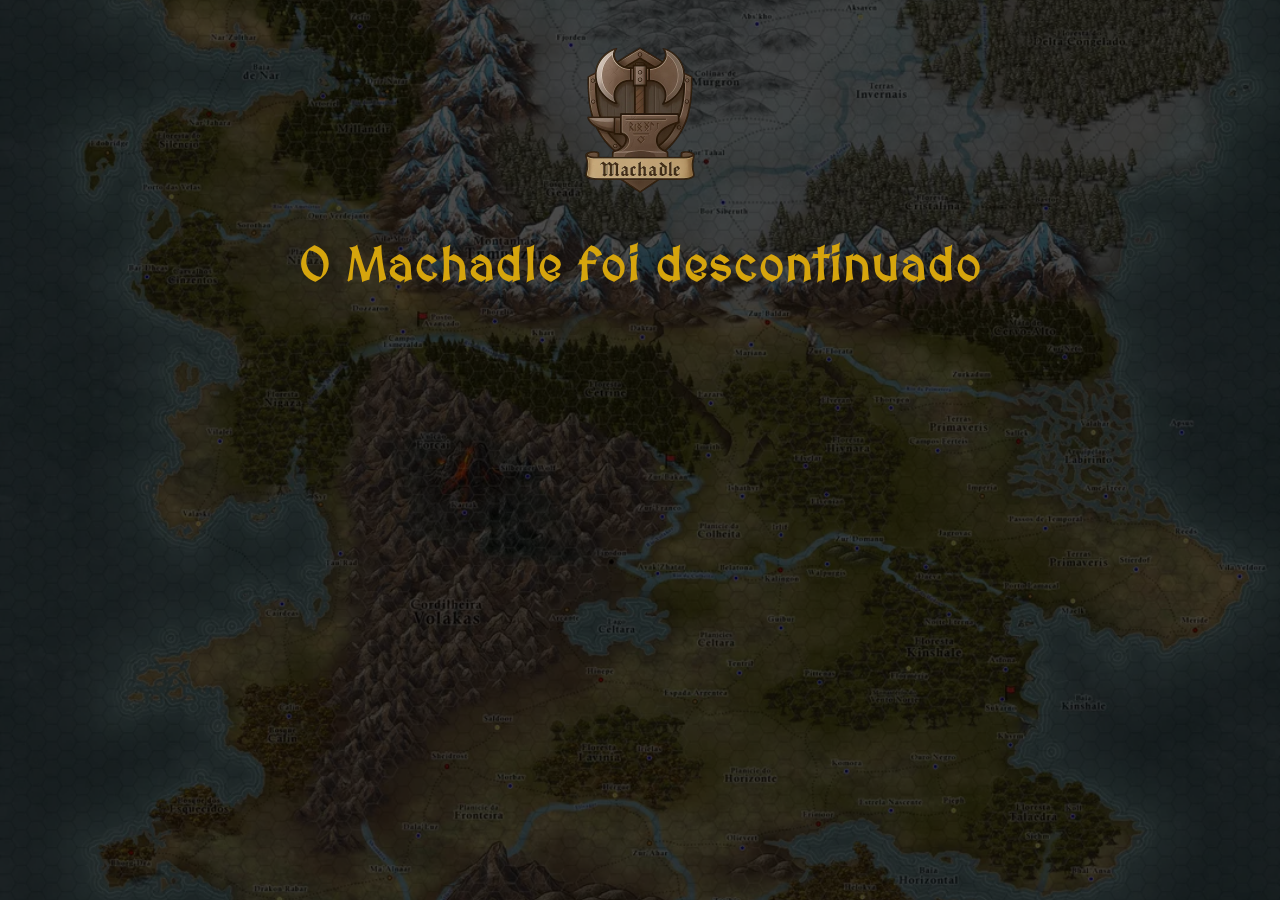
<file: index.html>
<!DOCTYPE html>
<html lang="pt-BR">

<head>
  <meta charset="UTF-8">
  <meta name="viewport" content="width=device-width, initial-scale=1.0">
  <link rel="shortcut icon" href="/favicon.ico" type="image/x-icon">
  <link rel="icon" href="./img/machadle_logo.ico" type="image/x-icon">
  <title>Machadle</title>
  <link href="https://fonts.googleapis.com/css2?family=UnifrakturCook:wght@700&display=swap" rel="stylesheet">
  <link href="https://fonts.googleapis.com/css2?family=MedievalSharp&display=swap" rel="stylesheet">
  <link rel="stylesheet" href="./main.css">
</head>

<body>

  <div class="background_fixed_image"></div>

  <div id="main-container">
    <a href="./index.html">
      <img id="logo_machadle" src="./img/machadle_logo.webp"
        alt="Logo do Machadle. Feitos com um brasão composto, de trás para frente, de um escudo, um machado e uma bigorna">
    </a>
    <h1>O Machadle foi descontinuado</h1>
    <!-- <h2>Adivinhe os aventureiros do Clã do Machado</h2> -->
    <a href="./adventurers.html" class="link-games" id="link-adventurers" style="display: none">
      <div class="game-enter" id="game-enter-adventurers">
        <!-- TODO: inserir imagem representativa -->
        <img id="img-adventurers" src="./img/rpg_group.webp" alt="Um grupo de RPG com seis aventureiros.">
        <div id="game-summary">
          <h3>Clássico</h3>
          <span class="note">Descubra o aventureiro através das características</span>
        </div>
      </div>
    </a>
  </div>

</body>

</html>
</file>
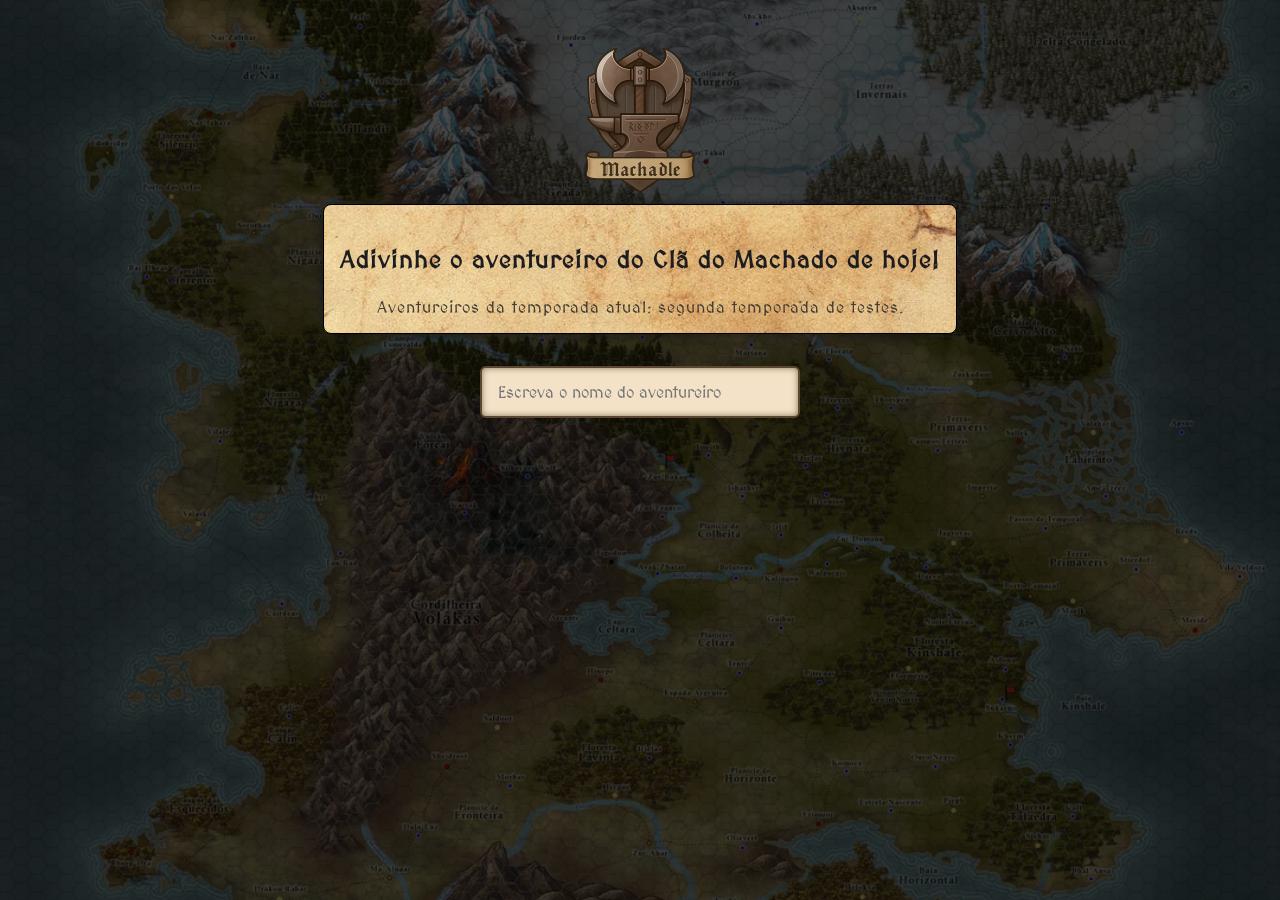
<file: adventurers.html>
<!DOCTYPE html>
<html lang="en">
<head>
  <meta charset="UTF-8">
  <meta name="viewport" content="width=device-width, initial-scale=1.0">
  <link rel="shortcut icon" href="/favicon.ico" type="image/x-icon">
  <link rel="icon" href="./img/machadle_logo.ico" type="image/x-icon">
  <title>Machadle</title>
  <link href="https://fonts.googleapis.com/css2?family=UnifrakturCook:wght@700&display=swap" rel="stylesheet">
  <link href="https://fonts.googleapis.com/css2?family=MedievalSharp&display=swap" rel="stylesheet">
  <link rel="stylesheet" href="./main.css">
</head>
<body>

<div class="background_fixed_image"></div>

<div id="main-container">
  <a href="./index.html">
    <img id="logo_machadle" src="./img/machadle_logo.webp" alt="Logo do Machadle. Feitos com um brasão composto, de trás para frente, de um escudo, um machado e uma bigorna">
  </a>

  <div class="game-description">
    <h3>Adivinhe o aventureiro do Clã do Machado de hoje!</h3>
    <!-- TODO: diminuir o tamanho e o contraste da fonte do span identificador da temporada -->
    <span class="note">Aventureiros da temporada atual: segunda temporada de testes.</span>
  </div>

  <div class="guess" id="adventurers-guess-div">
    <div id="input-guess-container">
      <input type="text" name="" id="input-guess" placeholder="Escreva o nome do aventureiro" autocomplete="off">
    </div>
    <!-- <button>Guess</button> -->
    <div id="dropdown-guess"></div>
  </div>
  
  <div id="win-banner" class="hide">
    Acertou!
    <img id="img-today-classic-adventurer" src="./img/adventurers/aizen.jpg" alt="">
  </div>
  
  <!-- TODO: Forçar a tabela a ocupar tamanho correto, mesmo que ocupe mais do que a tela e precise de um scroll -->
  <div class="table-container">
    <table class="hide" id="adventurer-table" border="0">
      <thead>
        <tr>
          <th>Nome</th>
          <th>Espécie</th>
          <th>Classe</th>
          <th>Tamanho</th>
          <th>Talento</th>
          <th>Perícias</th>
          <th>Idiomas</th>
        </tr>
      </thead>
      <tbody>
        <!-- Linhas serão adicionadas aqui -->
      </tbody>
    </table>
  </div>


</div>

<script src="./adventurers.js"></script>
</body>
</html>
</file>
<file: main.css>
:root {
  --h1-color: #D6A50D;
  --h2-color: #EADFD2;
  --h3-color: #1D1C1F;
  --hightligth-color: #D6A50D;
  --note-color: #443c35;
  --light-background-color: #f3e2c7;
  --medium-background-color: #685e56;
  --right-answer-color: #4a7c59;
  --right-answer-background: #d8ead3;
  --parcial-answer-color: #b97327;
  --parcial-answer-background: #fce8c3;
  --wrong-answer-color: #8b1e1e;
  --wrong-answer-background: #f2c7c7;
}

body {
  font-family: 'MedievalSharp', serif;
  letter-spacing: 1px;
  /* color: #ddd; */
}

.background_fixed_image {
  position: fixed;
  top: 0;
  left: 0;
  width: 100vw;
  height: 100vh;
  background-image: url('./img/worldMap.webp');
  background-size: cover;
  background-position: center;
  background-repeat: no-repeat;
  z-index: -1; /* Fica atrás de todo o conteúdo */
}

.background_fixed_image::before {
  content: "";
  position: fixed;
  top: 0; left: 0;
  width: 100%;
  height: 100%;
  background-color: rgba(0,0,0,0.7); /* escurece a imagem */
  z-index: -1;
}

#logo_machadle {
  margin-top: 2rem;
  width: 10rem;
}

h1, h2, h3 {
  font-family: 'MedievalSharp', cursive;
  letter-spacing: 1px;
}

h1 {
  color: var(--h1-color);
  font-size: 3rem;
}

h2 {
  color: var(--h2-color);
  font-size: 1.7rem;
  margin-top: 1rem;
  text-align: center;
}

h3 {
  color: var(--h3-color);
  font-size: 1.5rem;
}

a {
  text-decoration: none;
}

#input-guess-container {
  display: flex;
  justify-content: center;
  width: 20rem;
  height: 3rem;
}

input[type="text"] {
  background-color: var(--light-background-color);         /* bege claro tipo pergaminho */
  box-shadow: inset 0 0 6px #8b7355;
  color: #2e1b10;                    /* marrom escuro para o texto */
  border: 2px solid #5a4631;         /* borda marrom decorativa */
  border-radius: 6px;
  font-size: 1rem;
  font-family: 'MedievalSharp', serif;
  height: 2rem;
  max-width: 400px;
  outline: none;
  padding: 0.5rem 1rem;
  transition: border-color 0.3s, box-shadow 0.3s;
  width: 100%;
}

/* Quando estiver em foco (digitando) */
input[type="text"]:focus {
  border-color: var(--hightligth-color);
  box-shadow: 0 0 6px var(--hightligth-color);
}


.note {
  color: var(--note-color);
}

#main-container {
  display: flex;
  justify-content: center;
  align-items: center;
  flex-direction: column;
  margin: 0 1rem;
  max-width: 100vw;
}

.link-games img {
  border-radius: .5rem;
}

#link-adventurers {
  background-color: #f2f2f2;
  border-radius: .5rem;
  cursor: pointer;
  margin-bottom: 1rem;
}

#link-adventurers:hover {
  border-radius: .5rem;
  transform: scale(1.02);
  transition: .2s;
}

.game-enter {
  display: flex;
  justify-content: space-around;
  align-items: center;
  gap: 1rem;


  border-radius: .5rem;
  /* min-width: 20rem; */
  padding: 1rem;
  
}

.game-enter, .game-description {
  background-image: url('./img/background.png');
  background-size: cover;
  background-position: center;
  background-repeat: no-repeat;
  margin: 0;

  border: 1px solid var(--h3-color);
  border-radius: 8px;
  padding: 1.5rem;
  box-shadow: 0 0 10px var(--h3-color);
}

#img-adventurers {
  width: 10rem;
  height: 100%;
}

#game-summary {
  display: flex;
  justify-content: center;
  align-items: center;
  flex-direction: column;
}

/* adventurers page */

.game-description {
  border: 1px solid black;
  padding: 1rem;
  text-align: center;
  border-radius: .5rem;
}

.guess {
  display: flex;
  flex-direction: column;
  align-items: center;
  justify-content: center;

  position: relative;
}

.guess, #adventurer-table {
  margin-top: 2rem;
  margin-bottom: 2rem;
}

#win-banner {
  color: var(--h2-color);
  font-size: 5rem;
  margin-top: 2rem;

  display: flex;
  flex-direction: column;
  justify-content: center;
  align-items: center;
}

#img-today-classic-adventurer {
  max-width: 10rem;
  max-height: 10rem;
}

#dropdown-guess {
  position: absolute;
  top: 3.5rem;
}

#dropdown-guess div:first-child {
  border-top-right-radius: .5rem;
  border-top-left-radius: .5em;
}

#dropdown-guess div:last-child {
  border-bottom-left-radius: .5rem;
  border-bottom-right-radius: .5rem;
}

.guessed-adventurer-div {
  padding: 1rem;
  background-color: var(--light-background-color);
  color: var(--note-color);
  width: 10rem;
  text-align: center;
}

.guessed-adventurer-div:hover {
  background-color: var(--medium-background-color);
  color: var(--h2-color);
}

/* Tables */
table {
  width: 100%;
  border-collapse: collapse;
  background-color: var(--light-background-color);
  color: #1d1208;
  font-family: 'MedievalSharp', serif;
  box-shadow: 0 0 8px #0005;
  border-collapse: separate;
  border-spacing: 10px;
  background: transparent;
  max-width: 60rem;
  overflow-x: auto;
  width: 100%;

  min-width: 600px;   /* largura mínima para forçar scroll */
}

.hide {
  display: none !important;
}

th, td {
  border: 1px solid var(--h2-color);
  border-radius: .5rem;
  padding: 8px;
  text-align: center;
  font-weight: bold;
}

th {
  background-color: var(--hightligth-color);
  color: var(--h3-color);
}

td {
  background-color: var(--light-background-color);
  font-size: .9rem;
}

.right {
  background-color: #2e5339;
}

.parcial {
  background-color: #b97327;
}

.wrong {
  background-color: #8b1e1e;
}

.right, .parcial, .wrong {
  color: var(--parcial-answer-background);
}

/* responsible */
/* TODO: reverter para mobile fist ou modo mais atual de código */

@media (max-width: 500px) {
  .game-enter {
    flex-direction: column;
    gap: 1rem;
  }

  .table-container {
    width: 100%;
    overflow-x: scroll;   /* cria rolagem horizontal */
    -webkit-overflow-scrolling: touch; /* scroll suave no iOS */
  }

  #img-adventurers {
    width: 100%;
    height: auto;
  }
}
</file>
